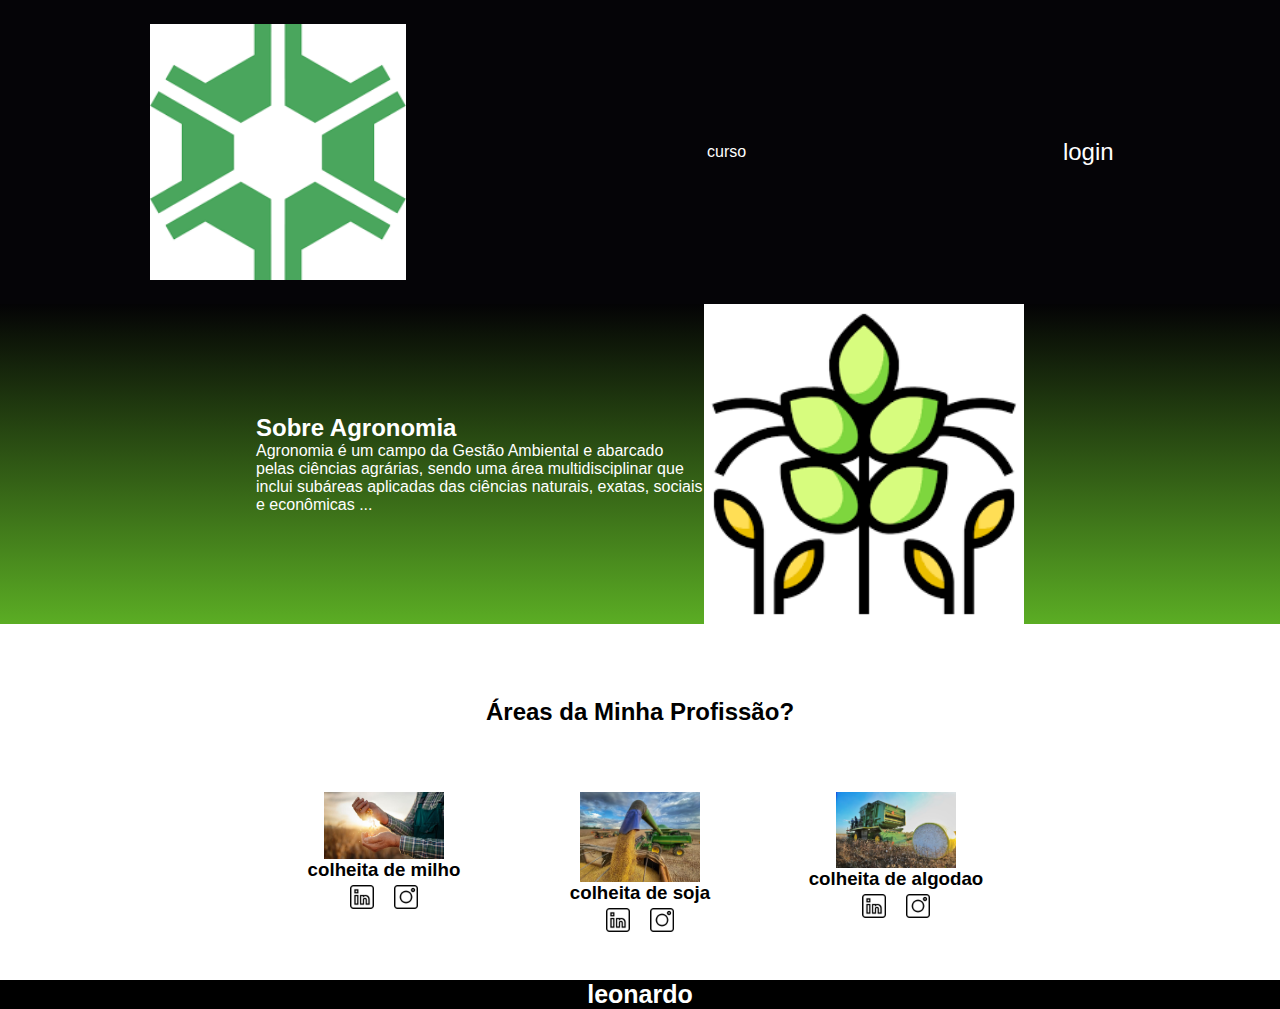
<file: index.html>
<html lang="en">
<head>
    <meta charset="UTF-8">
    <meta http-equiv="X-UA-Compatible" content="IE=edge">
    <meta name="viewport" content="width=device-width, initial-scale=1.0">
    <title>Document</title>
    <link rel="stylesheet" href="style.css">
</head>
<body>
    <header class="cabecalho">
        <img class="cabecalho-imagem" src="img/agronomia.png"
            <li class="cabecalho-lista-item">curso</li>
            <li class="cabecalho-lista-item">login</li>
        </ul>
    </header>

    <section class="robotica">

        <div class="robotica-div-conteudo">
            <h2 class="robotica-titulo"> Sobre Agronomia</h2>
            <p class="robotica-titulo-um"> Agronomia é um campo da Gestão Ambiental e abarcado pelas ciências agrárias, sendo uma área multidisciplinar que inclui subáreas aplicadas das ciências naturais, exatas, sociais e econômicas ...</p>
            <p class="robotica-titulo-dois"> </p>
        </div>
        <img class="robotica-imagem" src="img/agronomiass.png" alt="robo">

    </section>
    <!--Segunda seção do meu código-->
<section id="profissao">
    <h2 class="profissao-titulo">Áreas da Minha Profissão?</h2>
    <div class="profissao-todos">
    <span></span>
    <div class="profissao-div">
    <img class="profissao-imagem" src="img/milhooo.png"
    
    alt="foto ">
    
    <h3 class="profissao-nome">colheita de milho</h3>
    <a href="https://linkedin.com/marcelopaludetto"><img
    
    class="profissao-icone" src="img/linkedin.png"
    alt="icone linkedin"></a>
    <a href="https://instagram.com/marcelopaludetto"><img
    
    class="profissao-icone" src="img/instagram.png"
    alt="icone instagram"></a>
    
    </div>
    <div class="profissao-div">
    <img class="profissao-imagem" src="img/colheita e soja.png" alt="foto ">
    <h3 class="profissao-nome">colheita de soja</h3>
    
    <a href="https://www.linkedin.com/in/gabriela-marcomini-
    de-lima/"><img class="profissao-icone"
    
    src="img/linkedin.png" alt="icone linkedin"></a>
    <a
    
    href="https://www.instagram.com/gabriela_marcomini/"><img
    class="profissao-icone" src="img/instagram.png"
    alt="icone instagram"></a>
    
    </div>
    <div class="profissao-div">
    <img class="profissao-imagem" src="img/algodaoaaa.png" alt="foto">
    <h3 class="profissao-nome">colheita de algodao</h3>
    
    <a href="https://www.linkedin.com/in/lizandrarlm-
    duarte/"><img class="profissao-icone"
    
    src="img/linkedin.png" alt="icone linkedin"></a>
    <a href="https://www.instagram.com/lizandrarlm"><img
    
    class="profissao-icone" src="img/instagram.png"
    alt="icone instagram"></a>
    
    </div>
    <span></span>
    <span></span>
</section>
<footer class="rodape">
<p> <strong>leonardo</strong></p>
</footer>

</body>
</html>
</file>
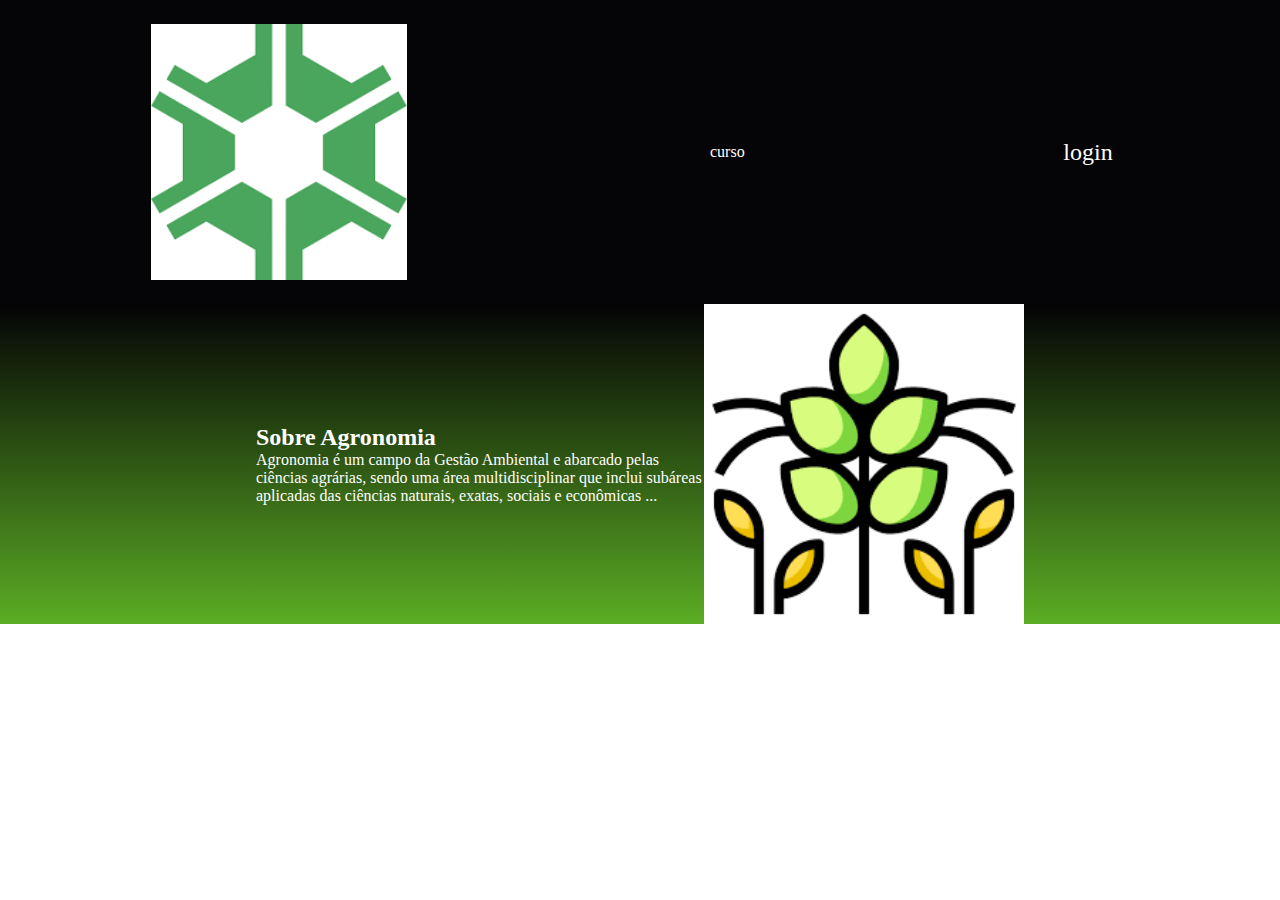
<file: site_criativo-main/index.html>
<html lang="en">
<head>
    <meta charset="UTF-8">
    <meta http-equiv="X-UA-Compatible" content="IE=edge">
    <meta name="viewport" content="width=device-width, initial-scale=1.0">
    <title>Document</title>
    <link rel="stylesheet" href="style.css">
</head>
<body>
    <header class="cabecalho">
        <img class="cabecalho-imagem" src="img/agronomia.png"
            <li class="cabecalho-lista-item">curso</li>
            <li class="cabecalho-lista-item">login</li>
        </ul>
    </header>

    <section class="robotica">

        <div class="robotica-div-conteudo">
            <h2 class="robotica-titulo"> Sobre Agronomia</h2>
            <p class="robotica-titulo-um"> Agronomia é um campo da Gestão Ambiental e abarcado pelas ciências agrárias, sendo uma área multidisciplinar que inclui subáreas aplicadas das ciências naturais, exatas, sociais e econômicas ...</p>
            <p class="robotica-titulo-dois"> </p>
        </div>
        <img class="robotica-imagem" src="img/agronomiass.png" alt="robo">

    </section>

</body>
</html>
</file>
<file: style.css>
*{
    margin: 0;
    padding: 0;
}

header {
    background-color: #050407;
    color: white;
    display: flex;
    justify-content: space-around;
    align-items: center;
    padding: 24px 0;
}

.cabecalho-imagem{
    width: 20%;
}

.cabecalho-lista-item{
    display: inline-block;
    margin: 0 16px;
    font-size: 24px;
}

.robotica-imagem {
    width: 25%;
}

.robotica {
    background-image: linear-gradient(#040305, #5bad24);
    color: white;
    display: flex;
    justify-content: center;
    align-items: center;
}

.robotica-div-conteudo{
    width: 35%;
}
/*Segunda seção do meu código estilização*/
body {
    font-family: 'Poppins', sans-serif;
    }
    .escola-titulo{
    padding: 24px 0;
    }
    #profissao{
    padding: 24px 0;
    }
    
    .profissao-imagem{
    width: 120px;
    }
    .profissao-icone{
    width: 24px;
    padding: 4px 8px;
    }
    .profissao-div{
    text-align: center;
    padding: 16px 0;
    }
    .profissao-titulo{
    text-align: center;
    padding: 50px 0;
    }
    .profissao-todos{
    display: grid;
    grid-template-columns: 20% 20% 20% 20% 20%;
    }
    .rodape{
    background-color: black;
    text-align: center;
    }
    .rodape-imagem{
    height: 60px;
    padding: 12px 0;
    }


    .rodape{
        background-color: black;
        text-align: center;
        color: white;
        font-size: 25px;
        }
</file>
<file: site_criativo-main/style.css>
*{
    margin: 0;
    padding: 0;
}

header {
    background-color: #050407;
    color: white;
    display: flex;
    justify-content: space-around;
    align-items: center;
    padding: 24px 0;
}

.cabecalho-imagem{
    width: 20%;
}

.cabecalho-lista-item{
    display: inline-block;
    margin: 0 16px;
    font-size: 24px;
}

.robotica-imagem {
    width: 25%;
}

.robotica {
    background-image: linear-gradient(#040305, #5bad24);
    color: white;
    display: flex;
    justify-content: center;
    align-items: center;
}

.robotica-div-conteudo{
    width: 35%;
}
</file>
